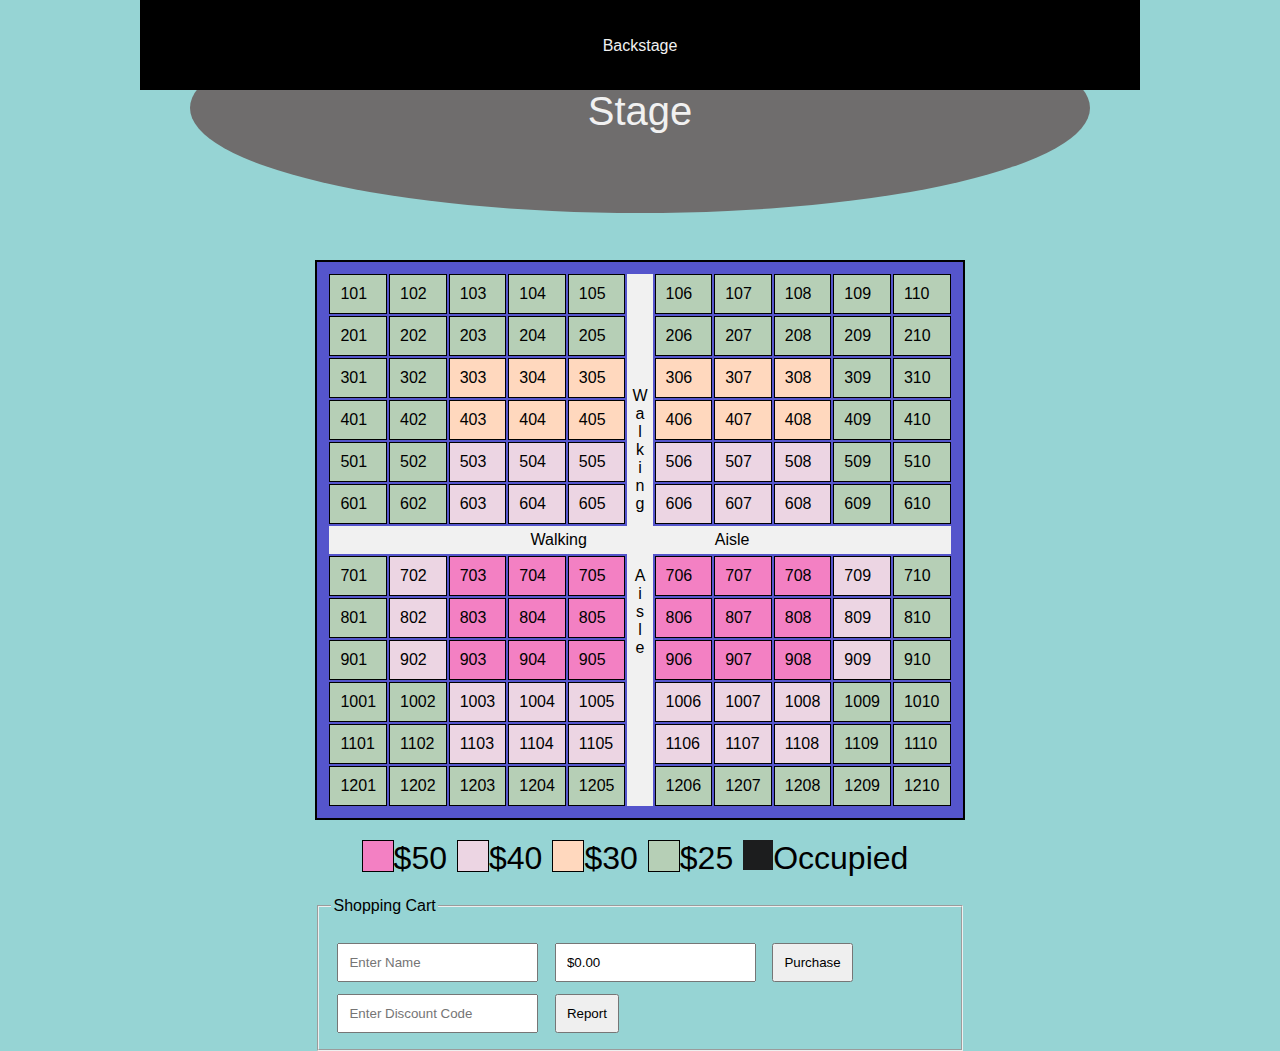
<file: index.html>
<!DOCTYPE html>
<!--Richard and Lambert-->
<html lang="en">
<head>
    <title>Seat Selection</title>
    <meta charset="UTF-8">
    <meta http-equiv="X-UA-Compatible" content="IE=edge">
    <meta name="viewport" content="width=device-width, initial-scale=1.0">
    <link rel="stylesheet" href="css/index.css">
    <script src="https://ajax.googleapis.com/ajax/libs/jquery/3.3.1/jquery.min.js"></script>
    <script src=index.js></script>
</head>
<body>
    <div class=stage><span>Stage</span></div>
    <div class=backstage><span>Backstage</span></div>
    <div class=bodycontainer>   
        <table class=seatcollection>
<tr>
    <td class=seat4>101</td>
    <td class=seat4>102</td>
    <td class=seat4>103</td>
    <td class=seat4>104</td>
    <td class=seat4>105</td>
    <td id=walk rowspan=13><p class=walktext>W<br>a<br>l<br>k<br>i<br>n<br>g<br><br><br><br>A<br>i<br>s<br>l<br>e</p></td>
    <td class=seat4>106</td>
    <td class=seat4>107</td>
    <td class=seat4>108</td>
    <td class=seat4>109</td>
    <td class=seat4>110</td>
</tr>
<tr>
    <td class=seat4>201</td>
    <td class=seat4>202</td>
    <td class=seat4>203</td>
    <td class=seat4>204</td>
    <td class=seat4>205</td>
    <td class=seat4>206</td>
    <td class=seat4>207</td>
    <td class=seat4>208</td>
    <td class=seat4>209</td>
    <td class=seat4>210</td>
</tr>
<tr>
    <td class=seat4>301</td>
    <td class=seat4>302</td>
    <td class=seat3>303</td>
    <td class=seat3>304</td>
    <td class=seat3>305</td>
    <td class=seat3>306</td>
    <td class=seat3>307</td>
    <td class=seat3>308</td>
    <td class=seat4>309</td>
    <td class=seat4>310</td>
</tr>
<tr>
    <td class=seat4>401</td>
    <td class=seat4>402</td>
    <td class=seat3>403</td>
    <td class=seat3>404</td>
    <td class=seat3>405</td>
    <td class=seat3>406</td>
    <td class=seat3>407</td>
    <td class=seat3>408</td>
    <td class=seat4>409</td>
    <td class=seat4>410</td>
</tr>
<tr>
    <td class=seat4>501</td>
    <td class=seat4>502</td>
    <td class=seat2>503</td>
    <td class=seat2>504</td>
    <td class=seat2>505</td>
    <td class=seat2>506</td>
    <td class=seat2>507</td>
    <td class=seat2>508</td>
    <td class=seat4>509</td>
    <td class=seat4>510</td>
</tr>
<tr>
    <td class=seat4>601</td>
    <td class=seat4>602</td>
    <td class=seat2>603</td>
    <td class=seat2>604</td>
    <td class=seat2>605</td>
    <td class=seat2>606</td>
    <td class=seat2>607</td>
    <td class=seat2>608</td>
    <td class=seat4>609</td>
    <td class=seat4>610</td>
</tr>
<tr>
    <td id=walk colspan=11>Walking&emsp;&emsp;&emsp;&emsp;&emsp;&emsp;&emsp;&emsp;Aisle</td>
</tr>
<tr>
    <td class=seat4>701</td>
    <td class=seat2>702</td>
    <td class=seat1>703</td>
    <td class=seat1>704</td>
    <td class=seat1>705</td>
    <td class=seat1>706</td>
    <td class=seat1>707</td>
    <td class=seat1>708</td>
    <td class=seat2>709</td>
    <td class=seat4>710</td>
</tr>
<tr>
    <td class=seat4>801</td>
    <td class=seat2>802</td>
    <td class=seat1>803</td>
    <td class=seat1>804</td>
    <td class=seat1>805</td>
    <td class=seat1>806</td>
    <td class=seat1>807</td>
    <td class=seat1>808</td>
    <td class=seat2>809</td>
    <td class=seat4>810</td>
</tr>
<tr>
    <td class=seat4>901</td>
    <td class=seat2>902</td>
    <td class=seat1>903</td>
    <td class=seat1>904</td>
    <td class=seat1>905</td>
    <td class=seat1>906</td>
    <td class=seat1>907</td>
    <td class=seat1>908</td>
    <td class=seat2>909</td>
    <td class=seat4>910</td>
</tr>
<tr>
    <td class=seat4>1001</td>
    <td class=seat4>1002</td>
    <td class=seat2>1003</td>
    <td class=seat2>1004</td>
    <td class=seat2>1005</td>
    <td class=seat2>1006</td>
    <td class=seat2>1007</td>
    <td class=seat2>1008</td>
    <td class=seat4>1009</td>
    <td class=seat4>1010</td>
</tr>
<tr>
    <td class=seat4>1101</td>
    <td class=seat4>1102</td>
    <td class=seat2>1103</td>
    <td class=seat2>1104</td>
    <td class=seat2>1105</td>
    <td class=seat2>1106</td>
    <td class=seat2>1107</td>
    <td class=seat2>1108</td>
    <td class=seat4>1109</td>
    <td class=seat4>1110</td>
</tr>
<tr>
    <td class=seat4>1201</td>
    <td class=seat4>1202</td>
    <td class=seat4>1203</td>
    <td class=seat4>1204</td>
    <td class=seat4>1205</td>
    <td class=seat4>1206</td>
    <td class=seat4>1207</td>
    <td class=seat4>1208</td>
    <td class=seat4>1209</td>
    <td class=seat4>1210</td>
</tr>
        </table>
        <div class=keycontainer>
            <li>
                <div class="seat1 keybox"></div>
                <span>$50</span>
            </li>
            <li>
                <div class="seat2 keybox"></div>
                <span>$40</span>
            </li>
            <li>
                <div class="seat3 keybox"></div>
                <span>$30</span>
            </li>
            <li>
                <div class="seat4 keybox"></div>
                <span>$25</span>
            </li>
            <li>
                <div class="occupied keybox"></div>
                <span>Occupied</span>
            </li>
        </div>
        <fieldset>
            <legend>Shopping Cart</legend>
            <p id="text"></p>
            <input class= mainInp id="InpName" type = text placeholder = "Enter Name">
            <input class=mainInp id="subTotalDisplay" type = text readonly value="$0.00">
            <button class=mainInp type = "button" id="btnPurchase" onclick="purchase()">Purchase</button><br>
            <input class=mainInp id="InpDiscount" type=text autocomplete="off" placeholder="Enter Discount Code">
            <button type = "button" class="mainInp" id="btnReport" onclick="reportHandler()">Report</button>
        </fieldset>
    </div> <!--bodycontainer-->
</body>
</html>
</file>
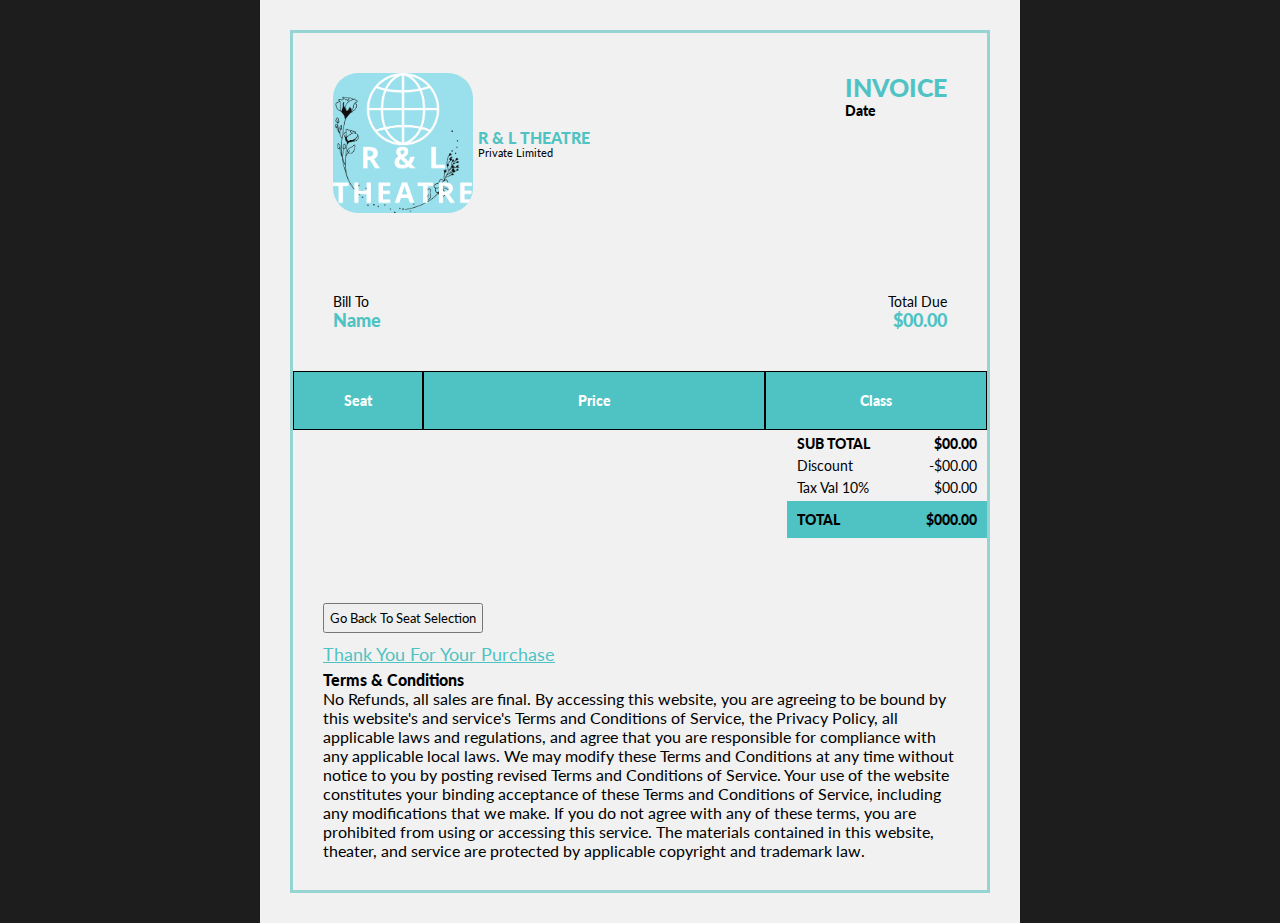
<file: receipt.html>
<!DOCTYPE html>
<!--Richard and Lambert-->
<html lang="en">
<head>
    <title>Receipt</title>
    <meta charset="UTF-8">
    <meta http-equiv="X-UA-Compatible" content="IE=edge">
    <meta name="viewport" content="width=device-width, initial-scale=1.0">
    <link rel="stylesheet" href="css/receipt.css">
    <script src="https://ajax.googleapis.com/ajax/libs/jquery/3.3.1/jquery.min.js"></script>
    <script src=receipt.js></script>
</head>
<body>
    
    <div class = "container">
        
        <div class=invoice-container>
            <div class="header">
                <div class="logo-invoice-container">
                    <div class = logo-sec>
                        <img class="logo" src="images/Turquoise Icon Logo.png">
                        <div class="title-container">
                            <p class="title bold">R & L Theatre</p>
                            <p class="sub-title">Private Limited</p>
                        </div>
                    </div>
                    <div class="invoice-sec">
                        <p class="invoice bold">INVOICE</p>
                        <p class="date">
                            <span class = bold>Date</span>
                            <span id="date"></span>
                        </p>
                    </div>
                </div>
                <div class="bill-total-container">
                    <div class="bill-sec">
                        <p>Bill To</p>
                        <p class="bold name" id="customer-name">Name</p>
                    </div>
                    <div class="total-container">
                        <p>Total Due</p>
                        <p class="bold price total" id="total-price">$00.00</p>
                    </div>
                </div>
            </div>
            <div class="body">
                <div class="main-table">
                    <div class="bold table-header">
                        <div class="col col_num">Seat</div>
                        <div class="col col-price">Price</div>
                        <div class="col col-class">Class</div>
                    </div>
                    <div id="receipt-content"></div>
                </div>
                <div class="paymethod-grandtotal-container">
                    <div>
                    </div>
                    <div class="grandtotal-sec">
                        <p class="bold">
                            <span>SUB TOTAL</span>
                            <span id="sub-total">$00.00</span>
                        </p>
                        <p><span>Discount</span>
                            <span id="discount-price">-$00.00</span>
                        </p>
                        <p>
                            <span>Tax Val 10%</span>
                            <span id="tax">$00.00</span>
                        </p>
                        <p class="bold bottom-payment">
                            <span>TOTAL</span>
                            <span class="total" id="total-price">$000.00</span>
                        </p>
                    </div>
                </div>
            </div>
            <div class="footer">
                <button type="button" class="returnBttn" onclick="returnPage()">Go Back To Seat Selection</button>
                <p>Thank You For Your Purchase</p>
                <div class="terms">
                    <p class="bold">Terms & Conditions</p>
                    <p>No Refunds, all sales are final. By accessing this website, you are 
                        agreeing to be bound by this website's and service's Terms and 
                        Conditions of Service, the Privacy Policy, all 
                        applicable laws and regulations, and agree that 
                        you are responsible for compliance with any applicable 
                        local laws. We may modify these Terms and Conditions at any time 
                        without notice to you by posting revised Terms and Conditions of Service. 
                        Your use of the website constitutes your binding acceptance of these Terms
                         and Conditions of Service, including any modifications that we make. If you
                          do not agree with any of these terms, you are prohibited from using or 
                          accessing this service. The materials contained in this website, theater, and service are 
                          protected by applicable copyright and trademark law.</p>
                </div>
            </div>
        </div>
    </div>
</body>
<html>
</file>
<file: css/index.css>
body{
    background-color:#96D4D4;
    margin:0;
    overflow-x:hidden;
    font-family:'Franklin Gothic Medium', 'Arial Narrow', Arial, sans-serif
}
.stage{
    font-size: 40px;
    width:900px;
    max-width: 100%;
    height:210px;
    background-color:rgb(111, 109, 109);
    border-radius:50%;
    margin-right:auto;
    margin-left:auto;
    position:relative;
    top:3px;
    color:#f1f1f1;
    text-align:center;
    line-height:210px;
}
.backstage{
    width:1000px;
    height:90px;
    max-width:100%;
    background-color:black;
    margin-left: auto;
    margin-right: auto;
    position:relative;
    bottom:210px;
    color:#f1f1f1;
    text-align:center;
    line-height:90px;
}
span{
    display:inline-block;
    vertical-align:middle;
    line-height:normal;
}
.seatcollection>th,td{
    padding:10px;
    height:10px;
    width:10px;
    background-color:#f1f1f1;
    user-select:none;
}
.seatcollection{
    padding:10px;
    border:2px solid black;
    background-color: #55C;
    table-layout:fixed;
    margin-left:auto;
    margin-right:auto;
    position:relative;
    bottom:40px;
    margin-bottom:0;
}
.seat1{
    background-color:#F380C3;
    border:1px solid;
}
.seat2{
    background-color:#ECD5E3;
    border:1px solid;
}
.seat3{
    background-color: #FFD8BE;
    border:1px solid;
}
.seat4{
    background-color: #B6CFB6;
    border:1px solid;
}

#walk{
    padding:5px;
    text-align:center;
    background-color:#f1f1f1;
}

.walktext{
    display:inline-block;
    position:relative;
    bottom:18px;
}
.keycontainer div{
    width:30px;
    height:30px;
}
.keycontainer>li{
    font-size:2em;
    display:flex;
    margin-right:10px;
}
.keycontainer{
    display:flex;
    align-items:center;
    justify-content:center;
    position:relative;
    bottom:20px;
}
.bodycontainer{
    display:flex;
    flex-direction:column;
    width:fit-content;
    margin-left:auto;
    margin-right:auto;
}
td:not(.occupied):not(#walk):not(.tableElement):hover{
    cursor:pointer;
    transform: scale(1.1);
}
.keybox{
    cursor:pointer;
}
.occupied{
    background-color:rgb(28, 29, 30);
    color:rgb(161, 165, 171);
}
.selected{
    background-color:rgb(113, 118, 123);
}
.highlight{
    color: #f1f1f1;
}
.shoppingCartBox{
    height:20px;
    width:20px;
}
.shoppingCartRow{
    width:200px;
}
.tableElement{
    padding:10px;
    height:10px;
    width:10px;
}
fieldset .mainInp{
    padding:10px;
    margin:6px;
}
</file>
<file: css/receipt.css>
@import url('https://fonts.googleapis.com/css2?family=Lato&display=swap');
*{
    box-sizing: border-box;
    margin:0;
    padding:0;
    font-family:'Lato',sans-serif;
}
body{
    background-color:#1d1d1d;
    display:flex;
    align-items:center;
    justify-content: center;
    font-size:0.8750em;
}
.logo{
    height:140px;
    margin-right:auto;
    margin-left:auto;
    border-radius:25px;
}
.bold{
    font-weight:900;
}
.container{
    background:#f1f1f1;
    padding:30px;
}
.invoice-container{
    width:700px;
    max-width:100%;
    border: 3px solid #96D4D4
}
.invoice-container .header .logo-invoice-container,
.invoice-container .header .bill-total-container{
    display:flex;
    justify-content:space-between;
    padding:40px;
}
.invoice-container .header .logo-sec{
    display:flex;
    align-items: center;
}
.invoice-container .header .logo-sec .title-container{
    margin-left: 5px;
}
.invoice-container .header .logo-sec .title-container .title{
    text-transform: uppercase;
    font-size: 1.125em;
    color: #4fc3c3;
}
.invoice-container .header .logo-sec .title-container .sub-title{
    font-size: 0.75em;
}
.invoice-container .header .invoice-sec,
.invoice-container .header .total-container{
    text-align: right;
}
.invoice-container .header .invoice-sec .invoice{
    font-size:1.75em;
    color:#4fc3c3;
}
.invoice-container .header .invoice-sec .invoice-number,
.invoice-container .header .invoice-sec .date{
    display:flex;
    width:100%;
}
.invoice-container .header .invoice-sec .invoice-number span:first-child,
.invoice-container .header .invoice-sec .date span:first-child{
    width:70px;
    text-align:left;
}
.invoice-container .header .bill-total-container .name,
.invoice-container .header .bill-total-container .price{
    font-size:1.25em;
    color:#4fc3c3;
}
.invoice-container .body .paymethod-grandtotal-container{
    display:flex;
    justify-content: space-between;
    padding: 5px 0 30px;
    align-items:flex-end;
}
.invoice-container .body .paymethod-grandtotal-container .paymethod-sec{
    padding-left: 30px;
}
.invoice-container .body .paymethod-grandtotal-container .grandtotal-sec{
    width: 200px;
}
.invoice-container .body .paymethod-grandtotal-container .grandtotal-sec p{
    display:flex;
    width: 100%;
    padding-bottom: 5px;
}
.invoice-container .body .paymethod-grandtotal-container .grandtotal-sec p span{
    padding:0 10px;
}
.invoice-container .body .paymethod-grandtotal-container .grandtotal-sec p span:first-child{
    width: 120px;
}
.invoice-container .body .paymethod-grandtotal-container .grandtotal-sec p span:last-child{
    width:40%;
    text-align:right;
}
.invoice-container .body .paymethod-grandtotal-container .grandtotal-sec p:last-child span{
    padding:10px;
    background:#4fc3c3;
}
.invoice-container .footer{
    padding: 30px;
}
.invoice-container .footer > p{
    color:#4fc3c3;
    text-decoration:underline;
    font-size:18px;
    padding-bottom:5px;
}
.invoice-container .footer .terms{
    font-size:16px;
}
#cartContent{
    border:1px solid black;
}
.tableElement{
    padding:5px 50px 5px 50px;
    height:10px;
}
.seat1{
    background-color:#F380C3;
    border:1px solid;
}
.seat2{
    background-color:#ECD5E3;
    border:1px solid;
}
.seat3{
    background-color: #FFD8BE;
    border:1px solid;
}
.seat4{
    background-color: #B6CFB6;
    border:1px solid;
}
.invoice-container .body .main-table .table-header{
    background: #4fc3c3;
    display:flex;
}
.invoice-container .body .main-table .table-header{
    color:white;
}
.invoice-container .body .main-table .col{
    text-align:center;
    padding:20px 50px 20px 50px ;
}
.invoice-container .body .main-table .col{
    border:1px solid black;
}
.invoice-container .body .main-table .col-num{width:300px;}
.invoice-container .body .main-table .col-price{width:500px;}
.invoice-container .body .main-table .col-class{width:300px;}
.returnBttn{
    padding:5px;
    margin-bottom:10px;
}
</file>
